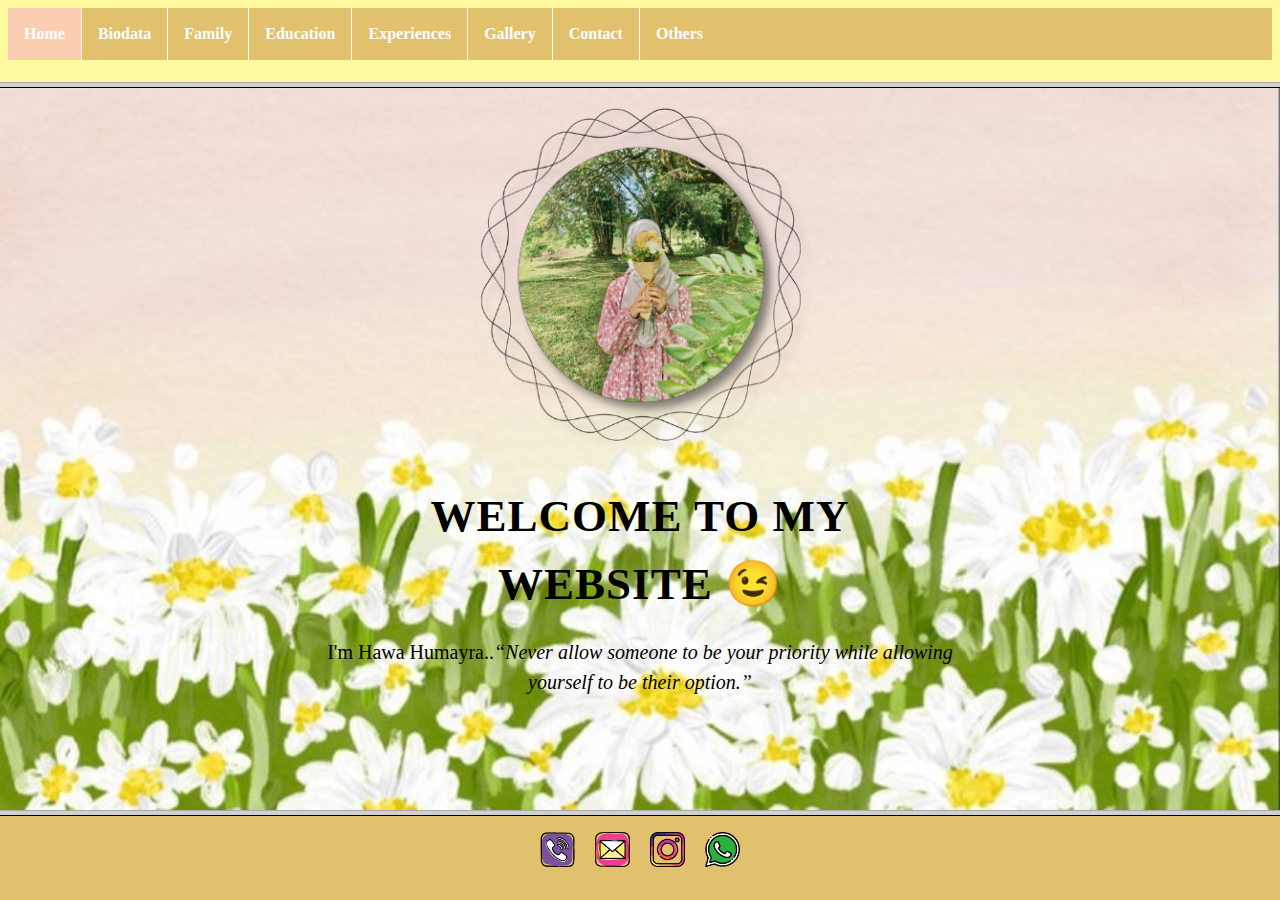
<file: index.html>
<!DOCTYPE html>
<html>
  <head>
    <meta charset="utf-8">
    <meta name="viewport" content="width=device-width, initial-scale=1">
    <title>My Website</title>
    <!--Frame-->
    <frameset>
        <!--Adjust the size of rows for each frames-->
        <frameset rows="40, 350, 40">
          <!--Putting the link for each frame, name it, styling the scrolling elements-->
          <!--Noresize is use to restrict user from resize the frames !Important!-->
          <frame src="menupage.html" name="menu"  scrolling="no" noresize>
          <frame src="mainpage.html" name="main" scrolling="yes"noresize>
          <frame src="bottompage.html" name="bottom" scrolling="no" noresize>
        </frameset>
    </frameset>
  </head>
  <body>
  </body> 
</html>
</file>
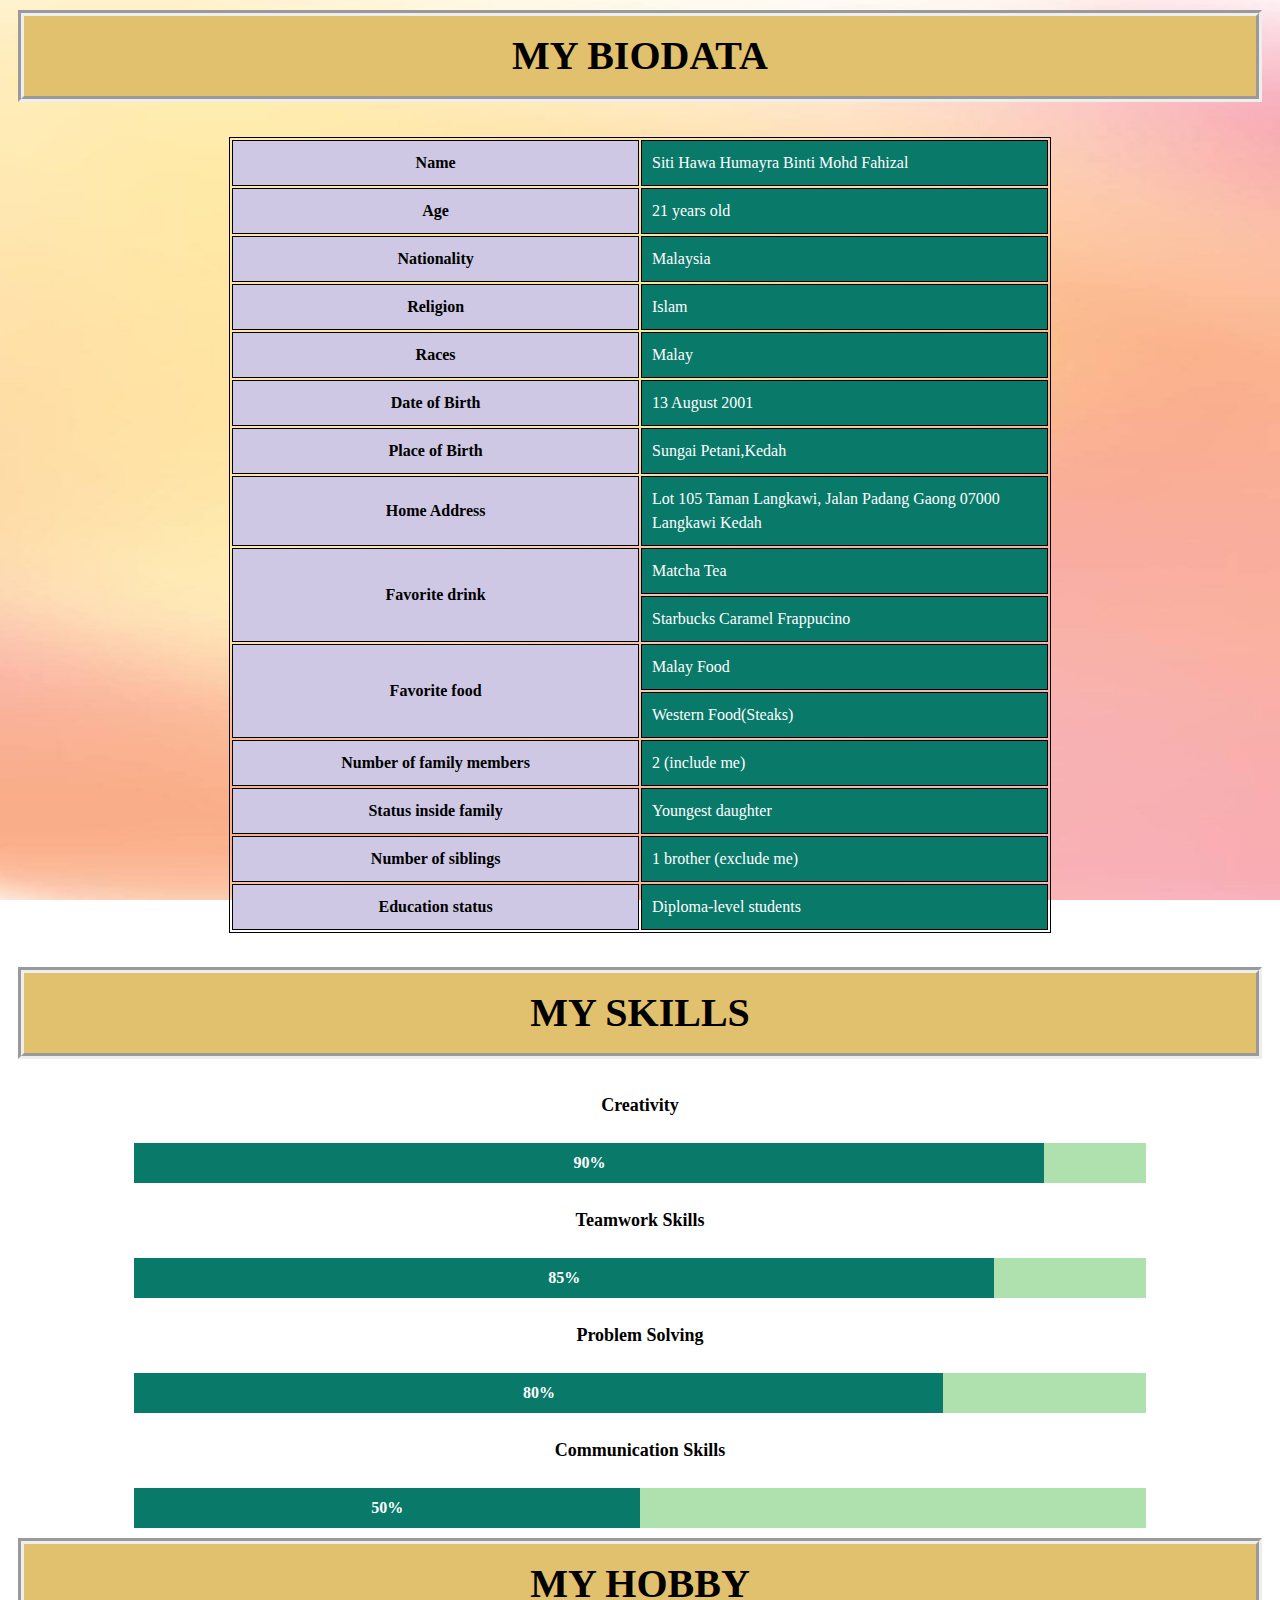
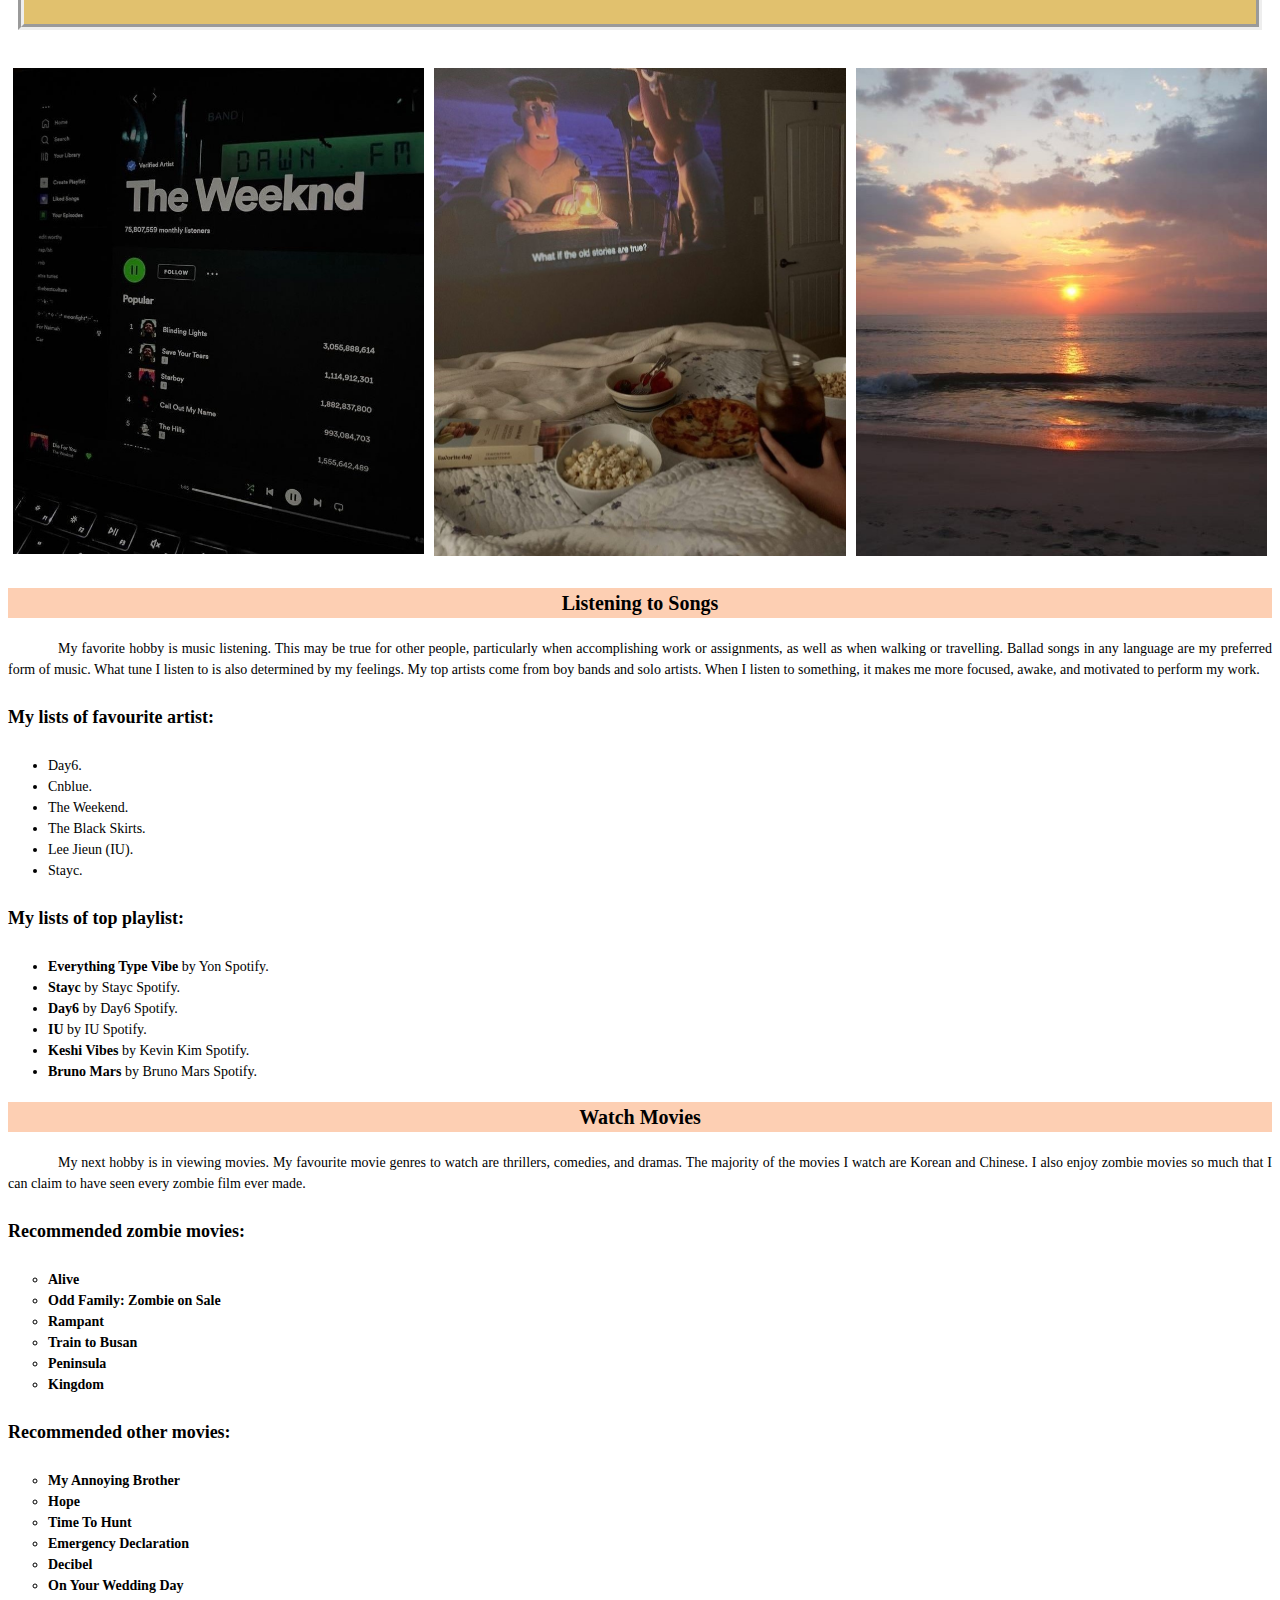
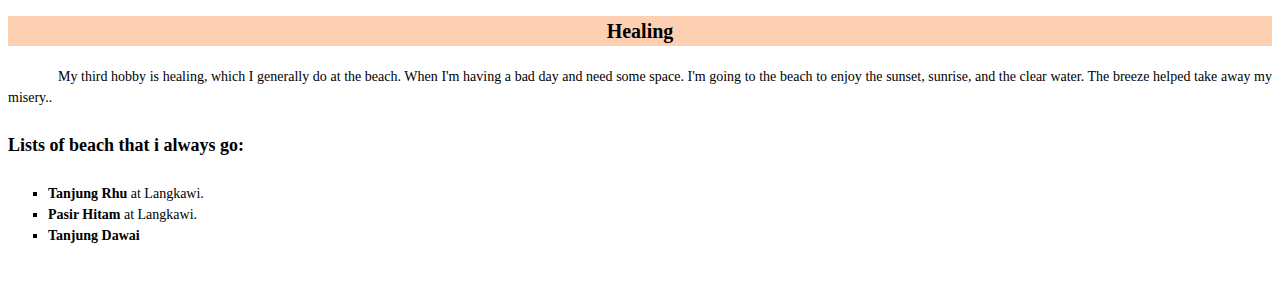
<file: biodata.html>
<!DOCTYPE html>
<html>
  <head>
    <meta charset="utf-8">
    <meta name="viewport" content="width=device-width, initial-scale=1">
    <title>Biodata</title>
    <link rel="stylesheet" href="assest/css/style.css">
    <link rel="stylesheet" href='https://fonts.googleapis.com/css?family=Poppins'>
    <style>
	body
        {
          background-image: url("assest/image/abstractbg.jpg");
          background-repeat: no-repeat;
          background-attachment: fixed;
          background-size: 100% 100%;
        }
        *{
          box-sizing: border-box;
        }
      /* Adjusting the width and position of polaroid */
      .wrapper 
        {
          width: 100%;
          text-align: center;
        }
      
      /* Table for biodata */
      table, th, td
        {
          width: 80%; 
          margin-left: auto; 
          margin-right: auto; 
          margin-top: 35px;
          border: 1px solid black;
          border-collapse: separate;  
        }
      th
        {
          background-color: #cec8e4;
          color: black;
          width: 50%;        
        }
      th, td  
        {
          padding: 10px;
        }
      td
        {
          text-align: left;
	    color: white;
          background-color: #097969;   
        }
       td:hover
        {
          background-color: #000000;
        }
      /* Side by side images */
      .column 
        {
          float: left;
          width: 33.33%;
          padding: 5px;
        }
      .row::after 
        {
          content: "";
          clear: both;
          display: table;
        }
      .content 
        {
          padding: 0 15px;
          display: none;
          overflow: hidden;
        }
      p
        {
          line-height: 1.5;
          font-size: 14px;
          text-indent: 50px ;
          text-align: justify;
        }
      ul li
        {
          font-size: 14px;
          line-height: 1.5;
        }
      /* Adjust the skills container */
      .container 
        {
          width: 80%;
          background-color: #AFE1AF;
          margin-left: auto; 
          margin-right: auto; 
        }
      /* Adjust the skills texts */
      .skills
        {
          text-align: center;
          padding-top: 8px;
          padding-bottom: 8px;
          color: white;
          font-weight: bold;
        }
      /* First skill */
      .creativity 
        {
          width: 90%; 
          background-color: #097969;
        }
      /* Second skill */
      .teamwork 
        {
          width: 85%; 
          background-color: #097969;
        }
      /* Third skill */
      .problemsolving 
        {
          width: 80%; 
          background-color: #097969;
        }
      /* Fourth skill */
      .communication 
        {
          width: 50%; 
          background-color: #097969
        }
      @media screen and (max-width: 900px) 
        {
      /* Make the polaroid and images look full size in straight line when the screen become smaller  */
      .item 
        {
          width: 100%;
        }
      .column 
        {
          width: 100%;
        }
        }
    </style>
  </head> 

  <body>
    
    <!--Table with rowspan-->
<h2> My Biodata </h2>
    <table style="width:65%; margin-top: 35px">
      <tr>
          <th>Name</td>
          <td>Siti Hawa Humayra Binti Mohd Fahizal</td>
      </tr>
      <tr>
          <th>Age</th>
          <td>21 years old</td>
      </tr>
      <tr>
          <th>Nationality</th>
          <td>Malaysia</td>
      </tr>
      <tr>
          <th>Religion</th>
          <td>Islam</td>
      </tr>
      <tr>
          <th>Races</th>
          <td>Malay</td>
      </tr>
      <tr>
          <th>Date of Birth</th>
          <td>13 August 2001</td>
      </tr>
      <tr>
          <th>Place of Birth</th>
          <td>Sungai Petani,Kedah</td>
      </tr>
      <tr>
          <th>Home Address</th>
          <td>Lot 105 Taman Langkawi, Jalan Padang Gaong 07000 Langkawi Kedah</td>
      </tr>
      <tr>
          <th rowspan="2">Favorite drink</th>
          <td>Matcha Tea</td>
      </tr>
      <tr>
          <td>Starbucks Caramel Frappucino</td>
      </tr>
      <tr>
          <th rowspan="2">Favorite food</th>
          <td>Malay Food</td>
      </tr>
      <tr>
          <td>Western Food(Steaks)</td>
      </tr>
      <tr>
          <th>Number of family members</th>
          <td>2 (include me)</td>
      </tr>
      <tr>
          <th>Status inside family</th>
          <td>Youngest daughter</td>
      </tr>
      <tr>
          <th>Number of siblings</th>
          <td>1 brother (exclude me)</td>
      </tr>
      <tr>
        <th>Education status</th>
        <td>Diploma-level students</td>
    </tr>
    </table>
    <br>

 <!--Skills-->
    <h2>My Skills</h2>
        <h4 style="text-align: center">Creativity</h4>
          <div class="container">
              <div class="skills creativity">90%</div>
          </div>
        <h4 style="text-align: center">Teamwork Skills</h4>
          <div class="container">
              <div class="skills teamwork">85%</div>
          </div> 
        <h4 style="text-align: center">Problem Solving</h4>
          <div class="container">
            <div class="skills problemsolving">80%</div>
          </div>
        <h4 style="text-align: center">Communication Skills</h4>
          <div class="container">
            <div class="skills communication">50%</div>
          </div>

    <h2>My Hobby</h2>
      <!--Side by Side Images-->
      <div class= "row">
          <div class= "column">
            <img src="assest/image/hobbylisteningsong.jpg" alt="hobbylisteningsong" style="width: 100%" height="100%">
          </div>
          <div class= "column">
            <img src="assest/image/hobbywatchingmovie.jpg" alt="hobbywatchingmovie" style="width: 100%" height="100%">
          </div>
          <div class= "column">
            <img src="assest/image/hobbyhealingbeach.jpg" alt="hobbyhealingbeach" style="width: 100%" height="70%">
          </div>
      </div> 
    
      <!--Header, paraghaph and unordered lists from different types-->
      <h3>Listening to Songs</h3>
      <p>My favorite hobby is music listening. This may be true for other people, particularly when accomplishing work or assignments, as well as when walking or travelling. Ballad songs in any language are my preferred form of music. What tune I listen to is also determined by my feelings. My top artists come from boy bands and solo artists. When I listen to something, it makes me more focused, awake, and motivated to perform my work.</p>
        <h4>My lists of favourite artist:</h4>
          <ul>
            <li>Day6.</li>
            <li>Cnblue.</li>
            <li>The Weekend.</li>
            <li>The Black Skirts.</li>
            <li>Lee Jieun (IU).</li>
            <li>Stayc.</li>
          </ul>
        <h4>My lists of top playlist:</h4>
          <ul>
            <li><b>Everything Type Vibe</b> by Yon Spotify.</li>
            <li><b>Stayc</b> by Stayc Spotify.</li>
            <li><b>Day6</b> by Day6 Spotify.</li>
            <li><b>IU</b> by IU Spotify.</li>
		<li><b>Keshi Vibes</b> by Kevin Kim Spotify.</li>
		<li><b>Bruno Mars</b> by Bruno Mars Spotify.</li>
          </ul>
  
    <h3>Watch Movies</h3>
      <p>My next hobby is in viewing movies. My favourite movie genres to watch are thrillers, comedies, and dramas. The majority of the movies I watch are Korean and Chinese. I also enjoy zombie movies so much that I can claim to have seen every zombie film ever made.</p>
        <h4>Recommended zombie movies:</h4>
          <ul class="a" type="circle">
            <li><b>Alive</b></li>
            <li><b>Odd Family: Zombie on Sale</b></li>
            <li><b>Rampant</b></li>
            <li><b>Train to Busan</b></li>
		<li><b>Peninsula</b></li>
		<li><b>Kingdom</b></li>
          </ul>
        <h4>Recommended other movies:</h4>
          <ul type="circle">
            <li><b>My Annoying Brother</b></li>
            <li><b>Hope</b></li>
            <li><b>Time To Hunt</b></li>
            <li><b>Emergency Declaration</b></li>
		<li><b>Decibel</b></li>
		<li><b>On Your Wedding Day</b></li>
          </ul>
   <h3>Healing</h3>
      <p>My third hobby is healing, which I generally do at the beach. When I'm having a bad day and need some space. I'm going to the beach to enjoy the sunset, sunrise, and the clear water. The breeze helped take away my misery..</p>
        <h4>Lists of beach that i always go:</h4>
          <ul type="square">
            <li><b>Tanjung Rhu</b> at Langkawi.</li>
            <li><b>Pasir Hitam</b> at Langkawi.</li>
            <li><b>Tanjung Dawai</b></li>
          </ul>
        <br>  
  </body>
</html>
</file>
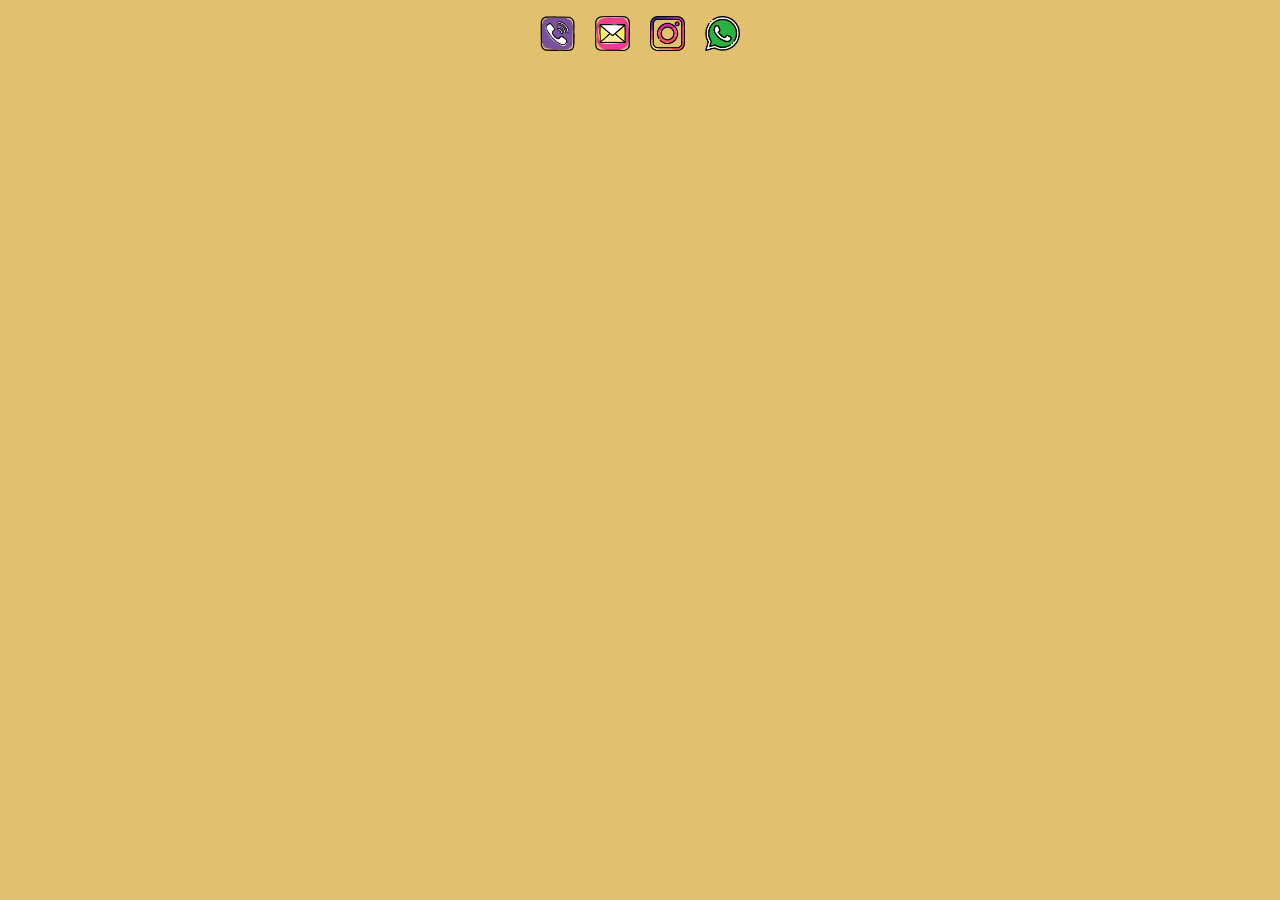
<file: bottompage.html>
<!DOCTYPE html>
<html>
  <head>
    <meta charset="utf-8">
    <meta name="viewport" content="width=device-width, initial-scale=1">
    <link rel="stylesheet" href='https://fonts.googleapis.com/css?family=Poppins'>
    <title>Footer</title>
    <link rel="stylesheet" href="assest/css/style.css">
    <style>
      body
        {
          background-color: #E1C16E;
        }
       
        {
          text-align: center;
        }
      /* Adjusting the icons become center */
      #footer
        {
          text-align: center;
        }
      /* Adjusting the padding, width and height of social media and contact informations icons  */
      .phone
        {
          padding: 8px;
          width: 35px;
          height: 35px;
        }
      .email
        {
          padding: 8px;
          width: 35px;
          height: 35px;
        }    
      .instagram 
        {
          padding: 8px;
          width: 35px;
          height: 35px;
        }
      .whatsapp 
        {
          padding: 8px;
          width: 35px;
          height: 35px;
        }
    </style>
  </head> 
  <body>
    <!--Contact informations and social media icons-->
    <div id="footer">
      <a href="tel: +601135026469" target="_blank"><img class="phone" src="assest/image/call.png"></a>
      <a href="mailto: 2020600346@student.uitm.edu.my" target="_blank"><img class="email" src="assest/image/email.png"></a>
      <a href="https://www.instagram.com/invites/contact/?i=11m8tkz4c2l3o&utm_content=2b5v13s" target="_blank"><img class="instagram" src="assest/image/instagram.png"></a>
      <a href="https://api.whatsapp.com/send?phone=601135026469" target="_blank"><img class="whatsapp" src="assest/image/whatsapp.png"></a>
    </div>
  </body>
</html>
</file>
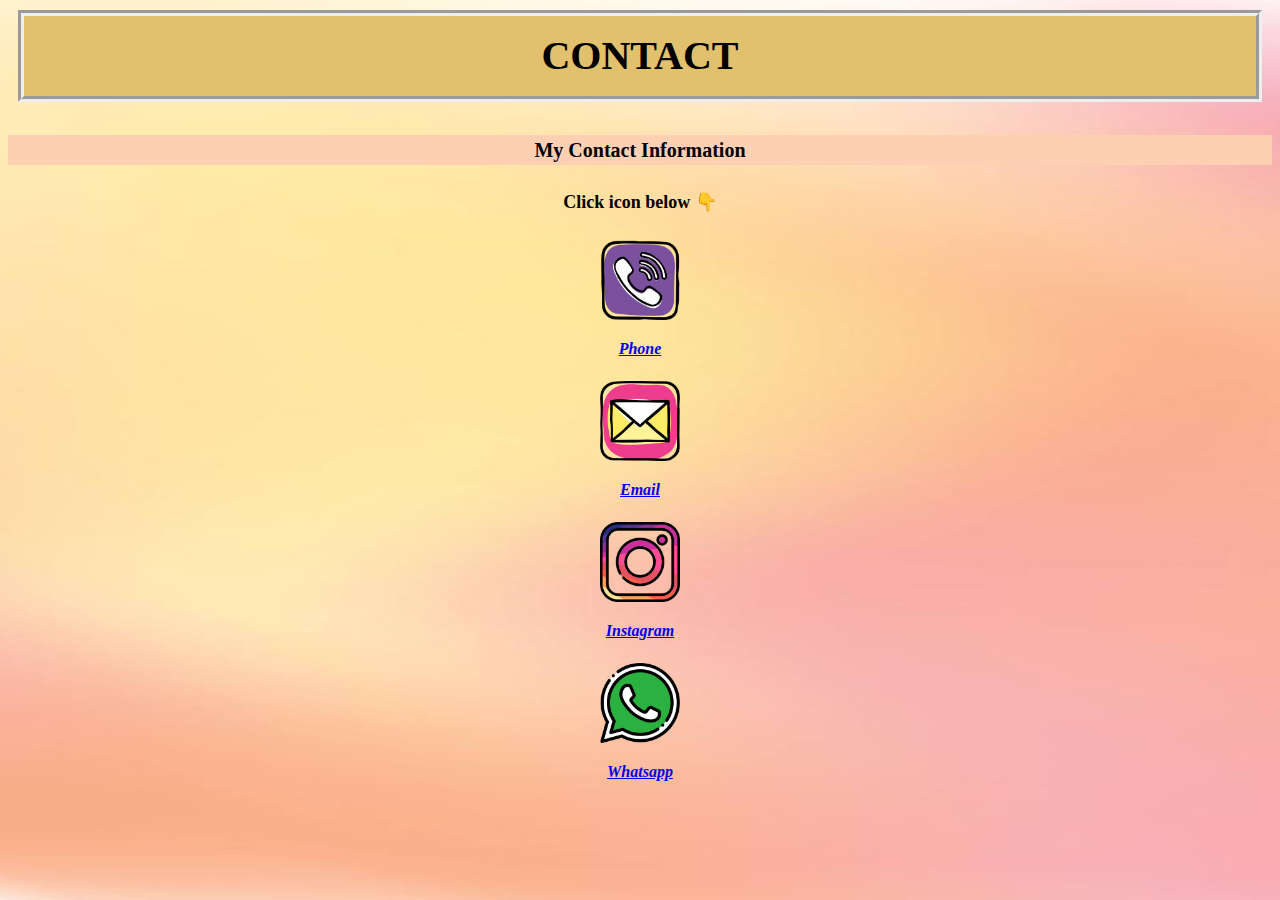
<file: contact.html>
<!DOCTYPE html>
<html>
  <head>
    <meta charset="utf-8">
    <meta name="viewport" content="width=device-width, initial-scale=1">
    <title>Contact</title>
    <link rel="stylesheet" href="assest/css/style.css">
    <link rel="stylesheet" href='https://fonts.googleapis.com/css?family=Poppins'>
    <style>
	body
       {
          background-image: url("assest/image/abstractbg.jpg");
          background-repeat: no-repeat;
          background-attachment: fixed;
          background-size: 100% 100%;
        }
       
      /* Make the icon and text are center */
      #footer
        {
          text-align: center;
        }
      /* Adjusting the icons width and height */
      .phone 
        {
          padding: 0px;
          width: 80px;
          height: 80px;
        }
      .email 
        {
          padding: 0px;
          width: 80px;
          height: 80px;
        }

      .instagram 
        {
          padding: 0px;
          width: 80px;
          height: 80px;
        }
      .whatsapp
        {
          padding: 0px;
          width: 80px;
          height: 80px;
        }
      
      /* Adjusting the text that represent the icons */
      p
        {
          margin-top: 10px;
          margin-bottom: 20px;
          font-weight: bold;
          font-style: italic;
        }
    </style>
    </head>
  <body>
    <h2>Contact</h2>
      <h3>My Contact Information</h3>
        <h4 style="text-align: center">Click icon below &#128071</h4>
          <!--Contact informations and social media icons-->
          <div id="footer">
            <a href="tel: +601135026469" target="_blank"><img class="phone" src="assest/image/call.png"><p>Phone</p></a>
      	<a href="mailto: 2020600346@student.uitm.edu.my" target="_blank"><img class="email" src="assest/image/email.png"><p>Email</p></a>
      	<a href="https://www.instagram.com/invites/contact/?i=11m8tkz4c2l3o&utm_content=2b5v13s" target="_blank"><img class="instagram" src="assest/image/instagram.png"><p>Instagram</p></a>
      	<a href="https://api.whatsapp.com/send?phone=601135026469" target="_blank"><img class="whatsapp" src="assest/image/whatsapp.png"><p>Whatsapp</p></a>
       
          </div>
  </body>
</html>
</file>
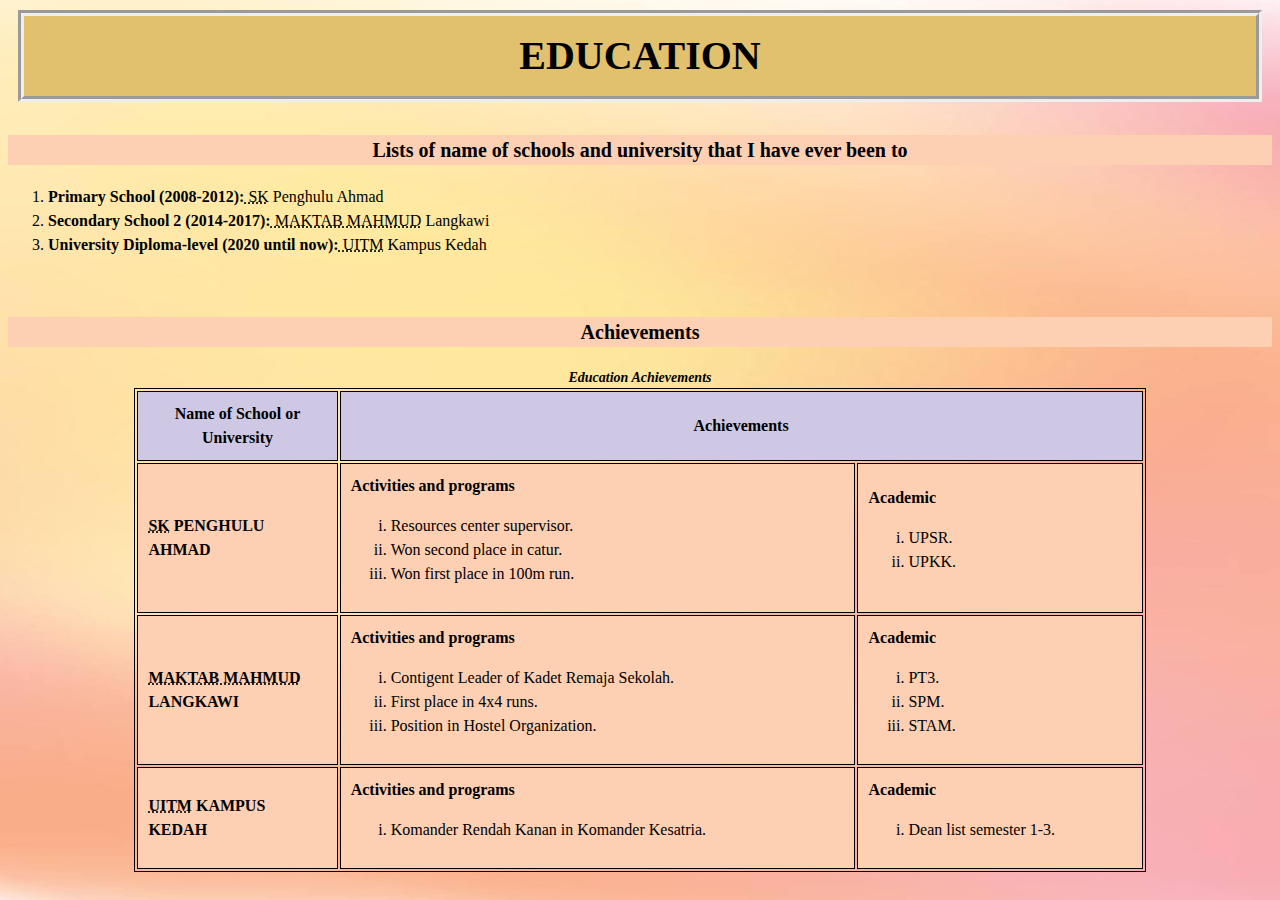
<file: education.html>
<!DOCTYPE html>
<html>
  <head>
    <meta charset="utf-8">
    <meta name="viewport" content="width=device-width, initial-scale=1">
    <title>Education</title>
    <link rel="stylesheet" href="assest/css/style.css">
    <link rel="stylesheet" href='https://fonts.googleapis.com/css?family=Poppins'>
    <style>
	body
        {
          background-image: url("assest/image/abstractbg.jpg");
          background-repeat: no-repeat;
          background-attachment: fixed;
          background-size: 100% 100%;
        }
       
      /* Table */
      table, th, td
        {      
          border: 1px solid black;
          border-collapse: separate;       
        }
      th
        {
          background-color: #cec8e4;
          color: black;
          width: 20%;
          font-weight: bold;
          text-align: center    
        }
      th, td  
        {
          padding: 10px;
        }
      td
        {
          text-align: left;
          background-color: #fdcfb3;   
        }
      td:hover
        {
          background-color: #f9f7e8;
        }
      /* Style the ordered list */
      ol li
        {
          text-align: left;
        }
      /* Style the abbreviations */
      abbr
        {
          text-transform: uppercase;
        }   
    </style>
  </head>
  <body>
    <h2>Education</h2>
      <h3>Lists of name of schools and university that I have ever been to</h3>
        <!-- (1) Ordered list and abbreviations-->
        <ol type="1">
          <li><b>Primary School (2008-2012):</b><abbr title= "Sekolah Kebangsaan" > Sk</abbr> Penghulu Ahmad</abbr</li>
          <li><b>Secondary School 2 (2014-2017):</b><abbr title= "SABK" > Maktab Mahmud</abbr> Langkawi</li>
          <li><b>University Diploma-level (2020 until now):</b><abbr title= "Universiti Teknologi Mara" > UiTM</abbr> Kampus Kedah</li>
        </ol>
        <br>

      <h3>Achievements</h3>
        <!--Colspan Table with (i) Ordered List-->
        <div class="table-responsive">
          <table style="width:80%; margin-left: auto; margin-right: auto">
            <caption>Education Achievements</caption>
              <tr>
                <th>Name of School or University</th>
                <td colspan="2" style="background-color: #cec8e4; text-align: center; font-weight: bold"> Achievements</td>     
              </tr>
              <tr>
                <td style="text-transform: uppercase; font-weight: bold"><abbr title= "Sekolah Kebangsaan">SK</abbr> Penghulu Ahmad</td>
                  <td><b>Activities and programs</b>
                    <ol type="i">
                      <li>Resources center supervisor.</li>
                      <li>Won second place in catur.</li>
                      <li>Won first place in 100m run.</li>
                    </ol>
                  </td>
                  <td><b>Academic</b>
                    <ol type="i">
                      <li>UPSR.</li>
                      <li>UPKK.</li>
                    </ol>
                  </td>
              </tr>
              <tr>
                <td style="text-transform: uppercase; font-weight: bold"><abbr title= "SABK">Maktab Mahmud</abbr> Langkawi</td>
                  <td><b>Activities and programs</b>
                    <ol type="i">
                      <li>Contigent Leader of Kadet Remaja Sekolah.</li>
                      <li>First place in 4x4 runs.</li>
                      <li>Position in Hostel Organization.</li>
                    </ol>
                  </td>
                  <td><b>Academic</b>
                    <ol type="i">
                      <li>PT3.</li>
                      <li>SPM.</li>
                      <li>STAM.</li>
                    </ol>
                  </td>
              </tr>
              <tr>
                <td style="text-transform: uppercase; font-weight: bold"><abbr title= "Universiti Teknologi Mara">Uitm</abbr> Kampus Kedah</td>
                  <td><b>Activities and programs</b>
                    <ol type="i">
                      <li>Komander Rendah Kanan in Komander Kesatria.</li>
                    </ol>
                  </td>
                  <td><b>Academic</b>
                    <ol type="i">
                      <li>Dean list semester 1-3.</li>
                    </ol>
                  </td>
              </tr>
          </table>
        </div>
  </body>          
</html>
</file>
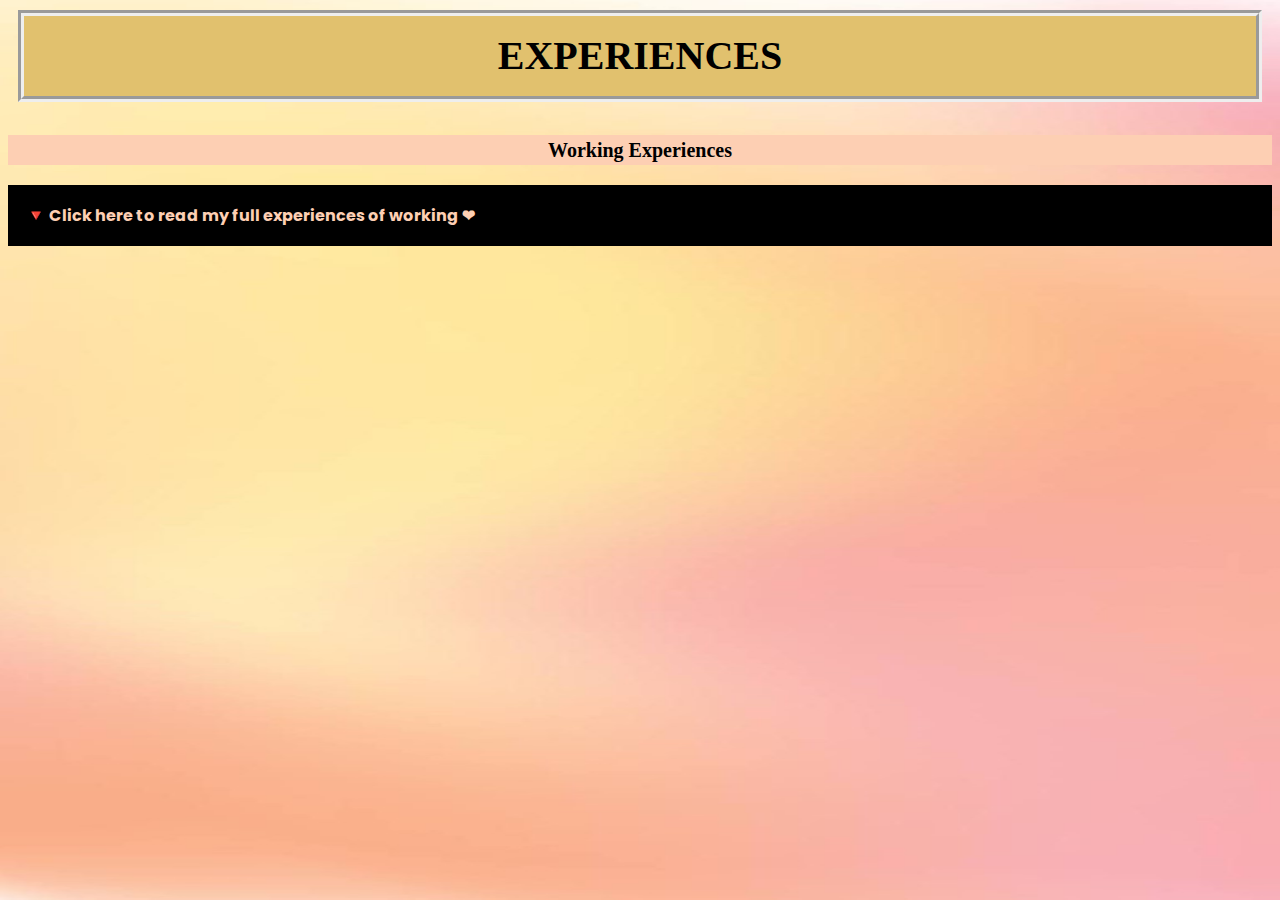
<file: experiences.html>
<!DOCTYPE html>
<html>
  <head>
    <meta charset="utf-8">
    <meta name="viewport" content="width=device-width, initial-scale=1">
    <title>Experiences</title>
    <link rel="stylesheet" href="assest/css/style.css">
    <link rel="stylesheet" href='https://fonts.googleapis.com/css?family=Poppins'>
    <style>
	body
        {
          background-image: url("assest/image/abstractbg.jpg");
          background-repeat: no-repeat;
          background-attachment: fixed;
          background-size: 100% 100%;
        }
       
         *{
            box-sizing: border-box;      
         }      
        .column 
          {
            float: left;
            width: 33.33%;
            padding: 5px;
          }
        .row::after 
          {
            content: "";
            clear: both;
            display: table;
          }
        .collapsible 
          {
            background-color: black;
            color: #fdcfb3;
            cursor: pointer;
            padding: 18px;
            width: 100%;
            border: none;
            text-align: left;
            outline-width: 10px;
            font-size: 16px;
            font-weight: bold;
            font-family: 'Poppins';
          }  
        .active, .collapsible:hover 
          {
            background-color: #cec8ef;
            color: black;
          }
        .content 
          {
            padding: 0 18px;
            display: none;
            overflow: hidden;
            background-color: #f9f7e8;
          }
        p
          {
            line-height: 1.6;
            font-size: 16px;
            text-indent: 50px ;
            text-align: justify;
          }
        @media screen and (max-width: 900px) 
          {
        .column 
          {
            width: 100%;
            padding: 5px;
          }
          }
    </style>
  </head>
  <body>
    <h2>Experiences</h2>
      <h3>Working Experiences</h3>
          <!--Collapsible tripple sets, paraghaph and table-->
          <button type="button" class="collapsible">&#128315 Click here to read my full experiences of working &#10084</button>
            <div class="content">
           		<p>First and foremost, my working experience has been limited to part-time labour. My employment began in 2017. My father has a restaurant called Lebai Roti Canai. Because the firm is owned by my father, my brother and I will assist him in running it. My brother and I both work as cashiers and waiters. We only conduct this job on weekends during the school year. After SPM, I began working at another food business owned by my friend's uncle. The company's name is Laksa Power, and it is a well-known food stand in Langkawi. It is located near the beach and behind the Langkawi Airport. My companion and I work as waitresses and cleaners.After finishing my STAM studies in 2018, I began working for a company called Haji Ismail Group, which is also based in Langkawi. This enterprise was one of the most well-known tourist attractions in Langkawi. The company sells luggage, beautiful plates and cookware, and the most interesting part is chocolate. I worked for this company for six months before to the epidemic while pursuing my studies. </p>
            </div>
            <br>
                    <!--Scripting of collapsible-->
                    <script>
                    var coll = document.getElementsByClassName("collapsible");
                    var i; 
                    for (i = 0; i < coll.length; i++) {
                      coll[i].addEventListener("click", function() {
                        this.classList.toggle("active");
                        var content = this.nextElementSibling;
                        if (content.style.display === "block") {
                          content.style.display = "none";
                        } else {
                          content.style.display = "block";
                        }
                        });
                    }
                    </script>
  </body>
</html>
</file>
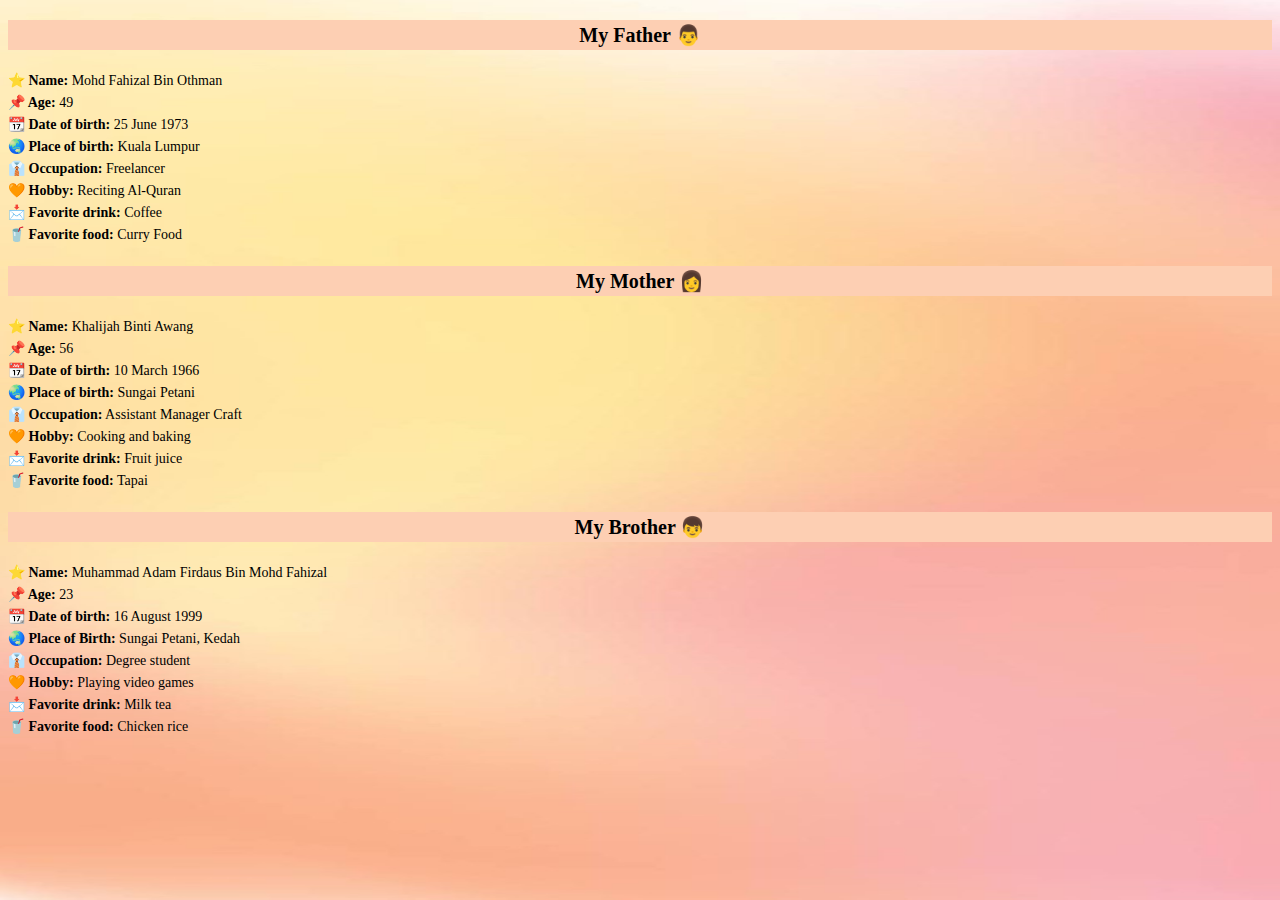
<file: family.html>
<!DOCTYPE html>
<html>
  <head>
    <meta charset="utf-8">
    <meta name="viewport" content="width=device-width, initial-scale=1">
    <title>Family</title>
    <link rel="stylesheet" href="assest/css/style.css">
    <link rel="stylesheet" href='https://fonts.googleapis.com/css?family=Poppins'>
    <style>
	body
        {
          background-image: url("assest/image/abstractbg.jpg");
          background-repeat: no-repeat;
          background-attachment: fixed;
          background-size: 100% 100%;
        }
       
        /* Styling the custom marker list using emoji */
        .styled 
        {
          list-style: none;
          padding: 0px;
          margin-left: auto;
          margin-right: auto;
          font-size: 14px ;
          line-height: 22px;
        }
        .styled li::before 
        {
          content: "⭐";
        }
        .styled li:nth-child(2)::before 
        {
          content: "📌";
        }
        .styled li:nth-child(3)::before 
        {
          content: "📆";
        }
        .styled li:nth-child(4)::before 
        {
          content: "🌏";
        }
        .styled li:nth-child(5)::before 
        {
          content: "👔";
        }
        .styled li:nth-child(6)::before 
        {
          content: "🧡";
        }
        .styled li:nth-child(7)::before 
        {
          content: "📩";
        }
        .styled li:nth-child(8)::before 
        {
          content: "🥤";
        }
        .styled li:nth-child(9)::before 
        {
          content: "🍛";  
        }
      </style>
  </head>
  <body>

      <h3>My Father &#128104</h3>
      <!--Inserting custom marker list using emoji-->
        <ul class="styled">
          <li><b> Name:</b> Mohd Fahizal Bin Othman</li>
          <li><b> Age:</b> 49</li>
          <li><b> Date of birth:</b> 25 June 1973</li>
          <li><b> Place of birth:</b> Kuala Lumpur</li>
          <li><b> Occupation:</b> Freelancer</li>
          <li><b> Hobby:</b> Reciting Al-Quran</li>
          <li><b> Favorite drink:</b> Coffee</li>
          <li><b> Favorite food:</b> Curry Food</li>
        </ul> 
      <h3>My Mother &#128105</h3>
        <ul class="styled">
          <li><b> Name:</b> Khalijah Binti Awang</li>
          <li><b> Age:</b> 56</li>
          <li><b> Date of birth:</b> 10 March 1966</li>
          <li><b> Place of birth:</b> Sungai Petani</li>
          <li><b> Occupation:</b> Assistant Manager Craft</li>
          <li><b> Hobby:</b> Cooking and baking</li>
          <li><b> Favorite drink:</b> Fruit juice</li>
          <li><b> Favorite food:</b> Tapai</li>
        </ul>
      <h3>My Brother &#128102</h3>
        <ul class="styled">
          <li><b> Name:</b> Muhammad Adam Firdaus Bin Mohd Fahizal</li>
          <li><b> Age:</b> 23</li>
          <li><b> Date of birth:</b> 16 August 1999</li>
          <li><b> Place of Birth:</b> Sungai Petani, Kedah</li>
          <li><b> Occupation:</b> Degree student</li>
          <li><b> Hobby:</b> Playing video games</li>
          <li><b> Favorite drink:</b> Milk tea</li>
          <li><b> Favorite food:</b> Chicken rice</li>
        </ul>  
  </body>
</html
</file>
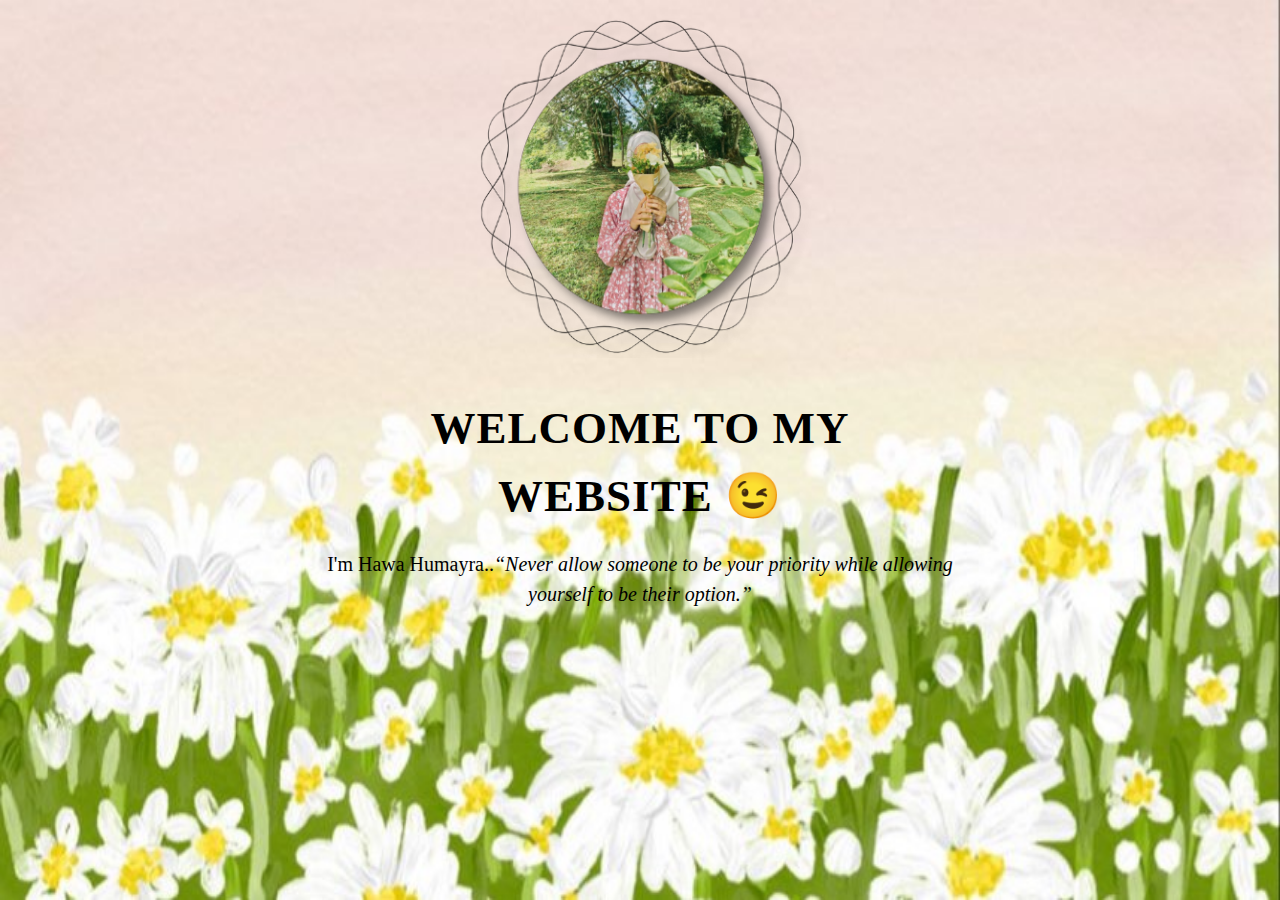
<file: mainpage.html>
<!DOCTYPE html>
<html>
  <head>
    <meta charset="utf-8">
    <meta name="viewport" content="width=device-width, initial-scale=1">
    <title>Main</title>
    <link rel="stylesheet" href="assest/css/style.css">
    <link rel="stylesheet" href='https://fonts.googleapis.com/css?family=Poppins'>
    <style>
        /* Style the wallpaper welcomepage */
        body  
        {
          background-image: url("assest/image/daisybg.jpg");
          background-repeat: no-repeat;
          background-attachment: fixed;
          background-size: 100% 100%;
        }
        a:link
        {
          color: black;
          font-weight: bold;
          background-color: #f9f7e8;
          border-radius: 50px;
        }
        a:hover
        {
          background-color: #cec8e4;
        }
        a:active
        {
          color: red;
          background-color: #fdcfb3;
        }
    </style>
  </head>
  <body>
	<center>
	  <img src="assest/image/profilepic2.png" alt="profilepic2" width="350" height="350">
        <!--Welcome Text-->
        <h1 style="text-align: center; font-size: 45px; font-weight: bold; letter-spacing: 1px; margin-bottom: -1px">WELCOME TO MY WEBSITE &#128521;</h1>
          <p style="text-align: center; font-size: 20px">I'm Hawa Humayra..<i>“Never allow someone to be your priority while allowing yourself to be their option.”</i></p>          
          <br>
    
  </body>
</html>
</file>
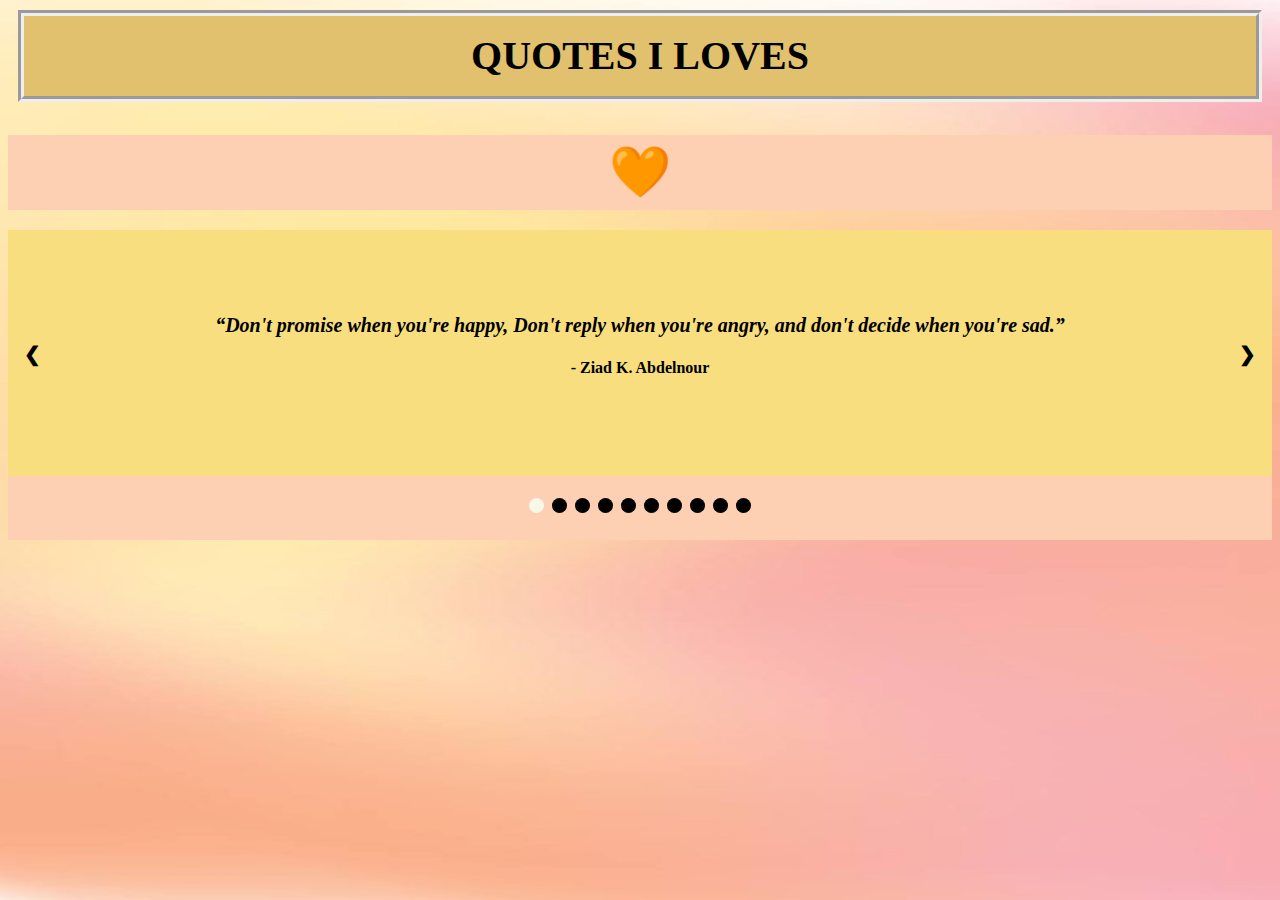
<file: miscellaneous.html>
<!DOCTYPE html>
<html>
  <head>
    <meta charset="utf-8">
    <meta name="viewport" content="width=device-width, initial-scale=1">
    <title>Others</title>
    <link rel="stylesheet" href="assest/css/style.css">
    <link rel="stylesheet" href='https://fonts.googleapis.com/css?family=Poppins'>
    <style>
	body
        {
          background-image: url("assest/image/abstractbg.jpg");
          background-repeat: no-repeat;
          background-attachment: fixed;
          background-size: 100% 100%;
        }
       
      /* Adjusting the side by side images */
      .column 
        {
          float: left;
          width: 32.43%;
          padding: 6.5px; 
        }
      .row::after 
        {
          content: "";
          clear: both;
          display: table;
        }
      /* Slideshow container */
      .slideshow-container 
        {
          position: relative;
        }
      /* Slides */
        .mySlides 
        {
          display: none;
          padding: 80px;
          text-align: center;
        }
      /* Next & previous buttons */
      .prev, .next 
        {
          cursor: pointer;
          position: absolute;
          top: 50%;
          width: auto;
          margin-top: -30px;
          padding: 16px;
          color: black;
          font-weight: bold;
          font-size: 20px;
          border-radius: 0 3px 3px 0;
          user-select: none;
        }
      /* Position the "next button" to the right */
      .next 
        {
          position: absolute;
          right: 0;
          border-radius: 3px 0 0 3px;
        }
      /* On hover, add a black background color with a little bit see-through */
      .prev:hover, .next:hover 
        {
          background-color: rgba(0,0,0,0.8);
          color: #cec8e4;
        }
      /* The dot/bullet/indicator container */
      .dot-container 
        {
          text-align: center;
          padding: 20px;
          background: #fdcfb3;
        }
      /* The dots/bullets/indicators */
      .dot 
        {
          cursor: pointer;
          height: 15px;
          width: 15px;
          margin: 0 2px;
          background-color: black;
          border-radius: 50%;
          display: inline-block;
          transition: background-color 0.6s ease;
        }
      /* Add a background color to the active dot/circle */
      .active, .dot:hover 
        {
          background-color: #f9f7e8;
        }
      /* Adjusting the quotes style */
      q 
        {
          font-size: 20px; 
          font-style: italic; 
          font-weight: bold; 
          color: black;
        }
      /* Styling the author text */
      .author
        {
          color: black; 
          font-weight: bold;
        }
      @media screen and (max-width: 900px) 
        {

      .column 
        {
          width: 100%;
          text-align: center;
        }
        }
    </style>
  </head>
  <body>
 	<h2>Quotes I LoveS</h2>
        <h3><span style='font-size:50px;'>&#129505</span></h3>

              <!--Slideshow container for quotes-->        
              <div class="slideshow-container" style="background-color: #F8DE7E">
                <div class="mySlides">
                  <q>Don't promise when you're happy, Don't reply when you're angry, and don't decide when you're sad.</q>
                    <p class="author">- Ziad K. Abdelnour</p>
                </div> 
                <div class="mySlides">
                  <q>Self-belief and hard work will always earn you success.</q>
                    <p class="author">- Virat Kohli</p>
                </div> 
                <div class="mySlides">
                  <q>Success is the sum of small efforts, repeated.</q>
                      <p class="author">- R. Collier</p>
                </div>
                <div class="mySlides">
                  <q>Patience is a pillar of faith.</q>
                    <p class="author">- Hz Umar Ibn al-Khattab</p>
                </div>
                <div class="mySlides">
                  <q>Do not grieve, indeed Allah is with us.</q>
                    <p class="author">- Surah Al Tawbah: 40</p>
                </div>
                <div class="mySlides">
                  <q>If you want to bring happiness to the world, go home and love your family.</q>
                    <p class="author">- Mother Teresa</p>
                </div>
                <div class="mySlides">
                  <q>Love is that condition in which the happiness of another person is essential to your own.</q>
                    <p class="author">- Robert A. Heinlein</p>
                </div>
                <div class="mySlides">
                  <q>Do something today that your future self will thank you for.</q>
                    <p class="author">- Sean Patrick Flanery</p>
                </div>
                <div class="mySlides">
                  <q>A big business starts small.</q>
                    <p class="author">- Richard Branson</p>
                </div>
                <div class="mySlides">
                  <q>Take risks. Failure is a stepping stone to success.</q>
                    <p class="author">- Arianna Huffington</p>
                </div>
                      <!--Next or previous click for next quotes-->    
                      <a class="prev" onclick="plusSlides(-1)">❮</a>
                      <a class="next" onclick="plusSlides(1)">❯</a>          
              </div>
                        <!--Dot container-->    
                        <div class="dot-container">
                          <span class="dot" onclick="currentSlide(1)"></span> 
                            <span class="dot" onclick="currentSlide(2)"></span> 
                            <span class="dot" onclick="currentSlide(3)"></span> 
                            <span class="dot" onclick="currentSlide(4)"></span> 
                            <span class="dot" onclick="currentSlide(5)"></span> 
                            <span class="dot" onclick="currentSlide(6)"></span> 
                            <span class="dot" onclick="currentSlide(7)"></span> 
                            <span class="dot" onclick="currentSlide(8)"></span> 
                            <span class="dot" onclick="currentSlide(9)"></span> 
                            <span class="dot" onclick="currentSlide(10)"></span> 
                        </div>

      <!--Scripting for slides quotes-->   
      <script>
        var slideIndex = 1;
        showSlides(slideIndex);

        function plusSlides(n) {
        showSlides(slideIndex += n);
        }
        function currentSlide(n) {
        showSlides(slideIndex = n);
        }
        function showSlides(n) {
        var i;
        var slides = document.getElementsByClassName("mySlides");
        var dots = document.getElementsByClassName("dot");
        if (n > slides.length) {slideIndex = 1}    
          if (n < 1) {slideIndex = slides.length}
          for (i = 0; i < slides.length; i++) {
            slides[i].style.display = "none";  
          }
        for (i = 0; i < dots.length; i++) {
          dots[i].className = dots[i].className.replace(" active", "");
          }
      slides[slideIndex-1].style.display = "block";  
      dots[slideIndex-1].className += " active";
        }
      </script>
  </body>
</html>
</file>
<file: assest/css/style.css>
center 
    {
        display: block;
        margin-left: auto;
        margin-right: auto;
        width: 50%;
    }
body
    {
        font-family: 'Times';
        font-size: 16px;
        line-height: 1.5;
    }
h2
    {
        text-align: center;
        margin-left: 10px;  
        margin-right: 10px;  
        margin-top: 10px;
        border: 6px groove;
        background-color: #E1C16E;
        font-size: 40px;
        text-transform: uppercase;
        padding: 10px;
    }
h3
    {
        font-size: 20px;
        font-weight: bold;
        text-align: center;
        background-color: #fdcfb3;
    }
h4
    {
        font-size: 18px;
        font-weight: bold;
    }
caption
    {
        color: black;
        font-weight: bold;
        font-style: italic;
        font-size: 14px;
        text-align: center;
    }
</file>
